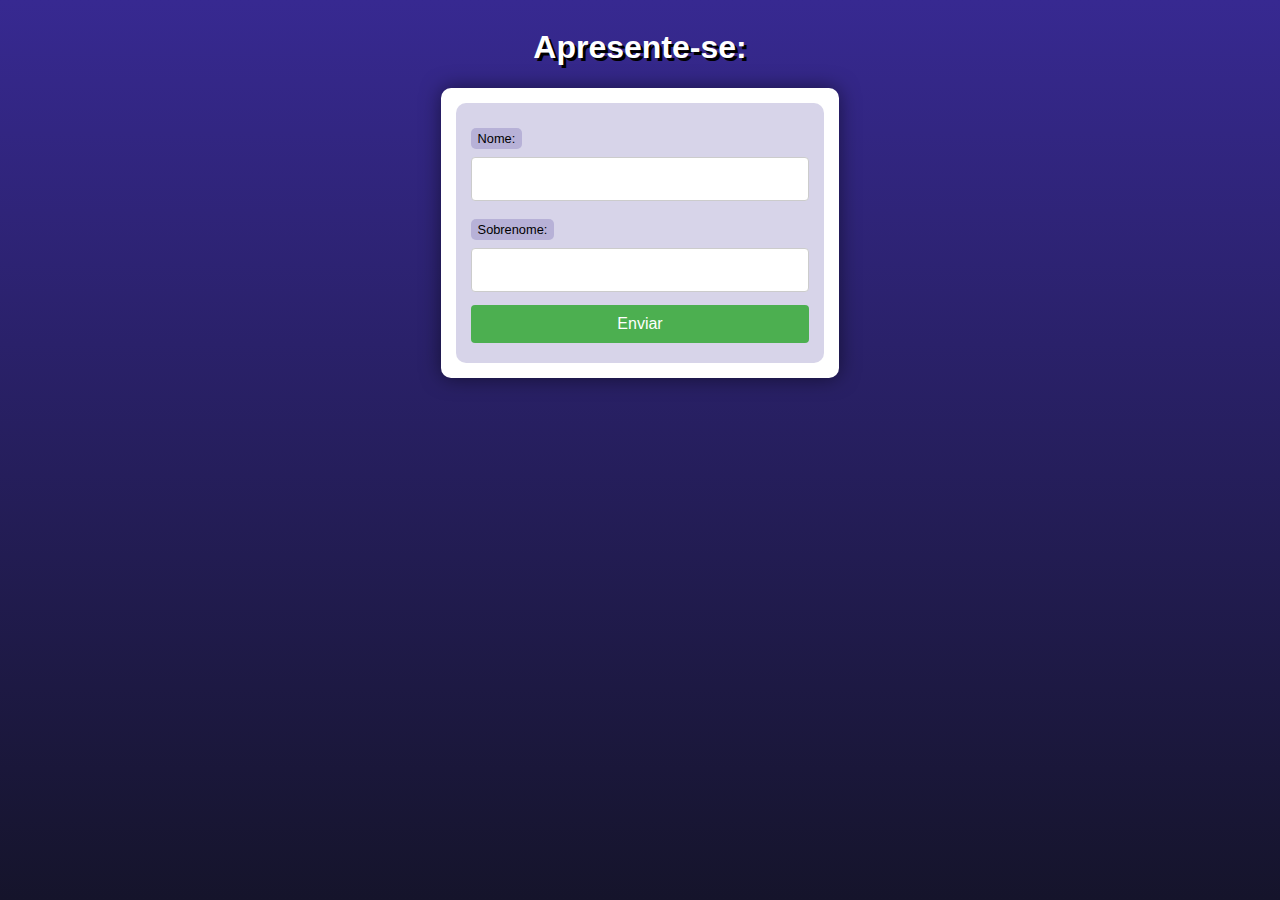
<file: aula006/index.html>
<!DOCTYPE html>
<html lang="pt-br">
<head>
    <meta charset="UTF-8">
    <meta name="viewport" content="width=device-width, initial-scale=1.0">
    <title>Interação com Formulários</title>

    <link rel="stylesheet" href="style.css">
    <link rel="shortcut icon" href="favicon.ico.png" type="image/x-icon">
</head>
<body>
    
    <header>
        <h1>Apresente-se:</h1>
    </header>

    <section>
        <form action="cad.php" method="get">
            <label for="nome">Nome:</label>
            <input type="text" name="nome" id="idnome">
            <label for="sobrenome">Sobrenome:</label>
            <input type="text" name="sobrenome" id="idsobrenome">
            <input type="submit" value="Enviar">
        </form>
    </section>
</body>
</html>
</file>
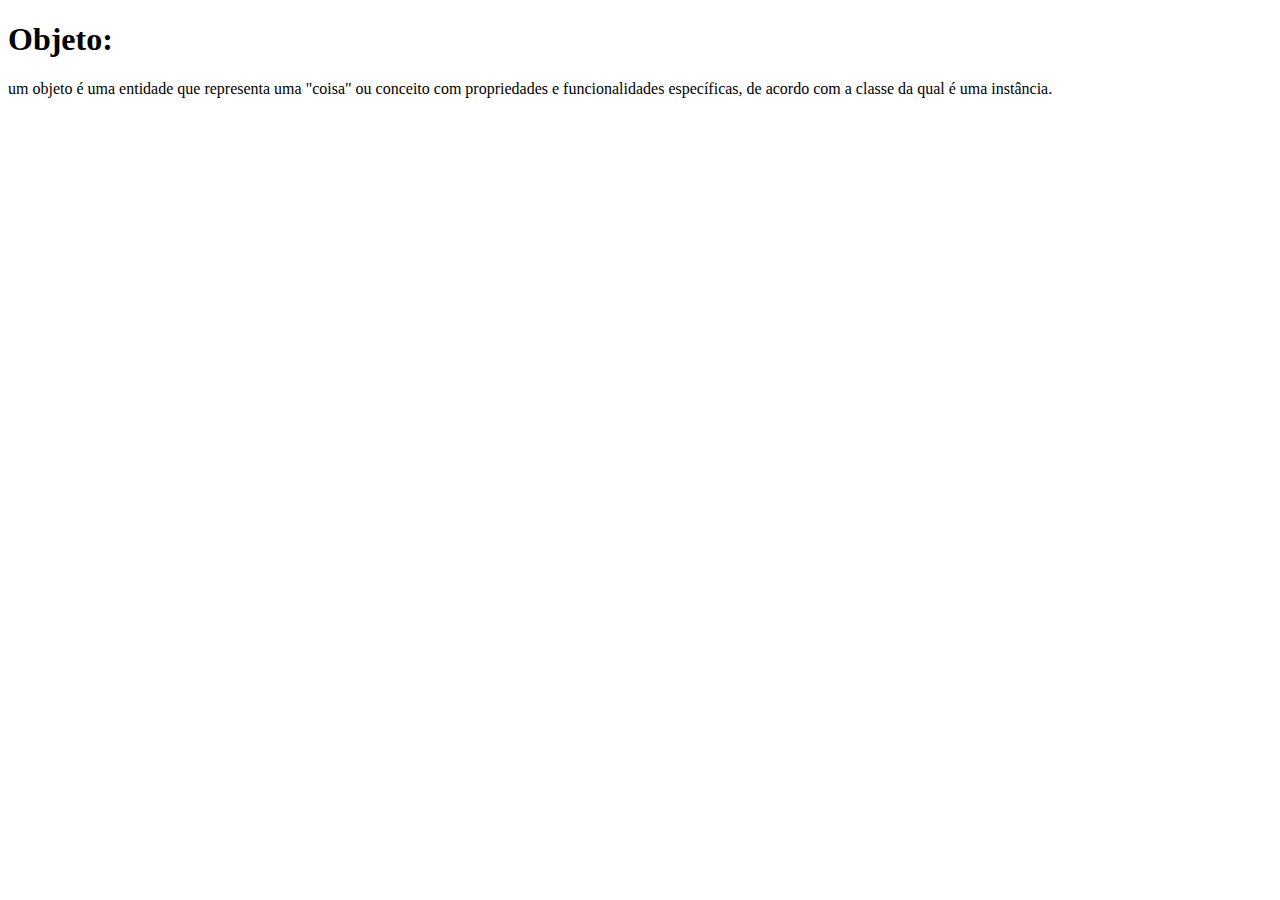
<file: CursoPooPhp/index.html>
<!DOCTYPE html>
<html lang="pt-br">

<head>
    <meta charset="UTF-8">
    <meta name="viewport" content="width=device-width, initial-scale=1.0">
    <title>O que é objeto ?</title>
</head>

<body>

    <h1>Objeto:</h1>
    <P>um objeto é uma entidade que representa uma "coisa" ou conceito com propriedades e 
        funcionalidades específicas, de acordo com a classe da qual é uma instância.</P>
   <!-- Todos os objetos tem:
    Atributos
    Modelo = BIC Cristal
    Cor    = Azul 
    Ponta  = 0.5
    Carga  = 90%
    Tampa  = Destampada

    Métodos ()
    Escrever()
    Rabiscar()
    Pintar()
    Tampas()
    Destampar()


    Estado
    Destampada
    Azul
    90% de carga
    

    Instância quando pega a classe e gera objeto apartir de 
    uma classe.

    Para instânciar objeto apartir da classe, pega os atributos e 
    cria novos objetos:

    c1 = nova Caneta
    c1.cor = "Vermelha";
    c1.ponta = 0.5;
    c1.tampada = Falso;
    c1.rabiscar()

    c2 = nova Caneta
    c2.cor = "Preta";
    c2.ponta = 1.0;
    c2.tampada = Falso;
    c2.tampar()

   Classe: Define os atributos e métodos que serão compartilhados 
   por todos os objetos dessa classe. É como um "molde" que descreve 
   as características e comportamentos que os objetos dessa classe terão.

   Objeto: É uma instância de uma classe. Quando você cria um objeto, 
   está instanciando a classe, o que resulta em um novo objeto com suas 
   próprias cópias dos atributos e métodos definidos pela classe.

    -->
</body>

</html>
</file>
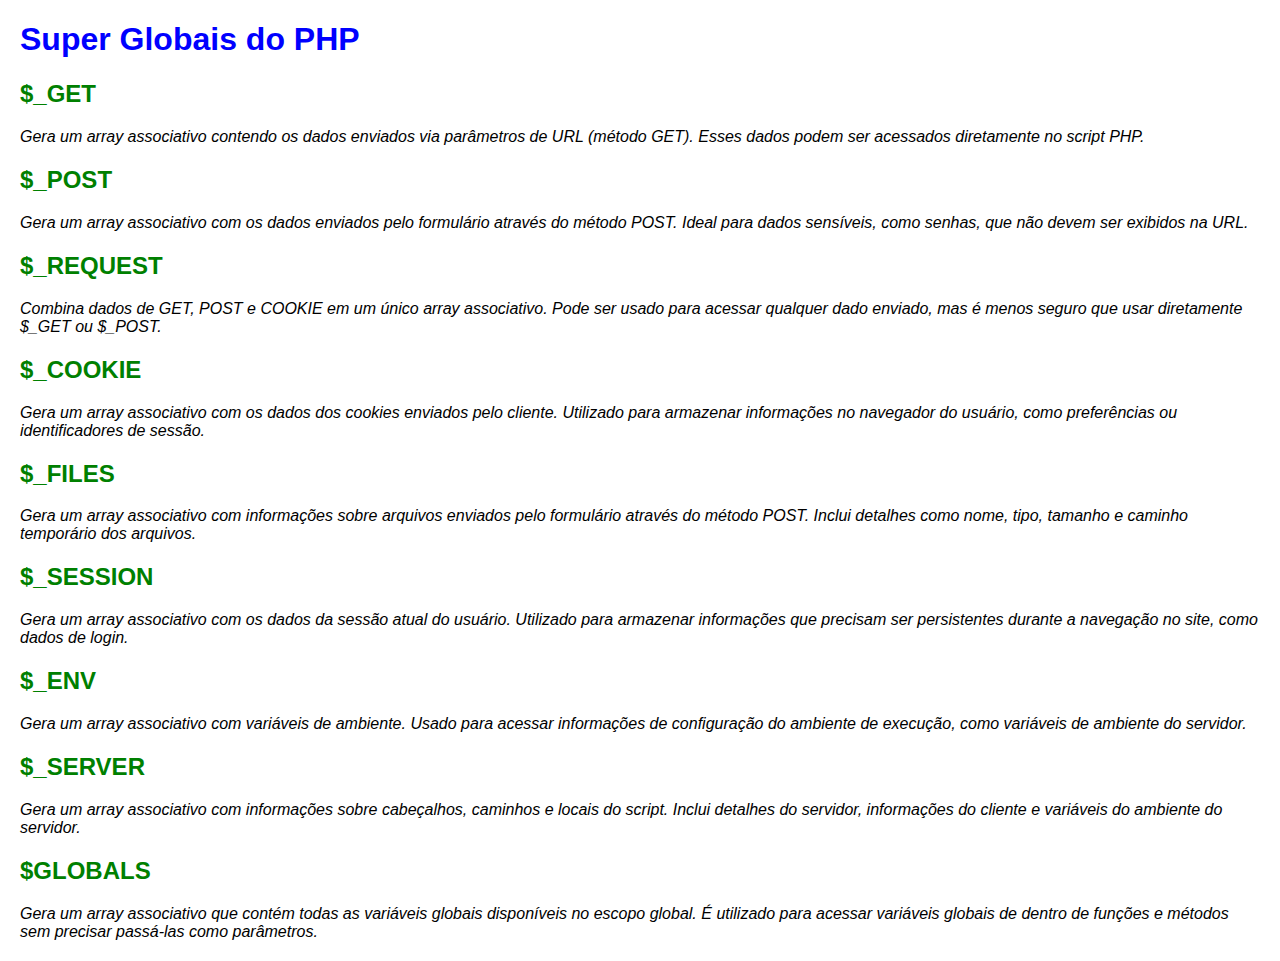
<file: CursoPhpModerno/aula011/index.html>
<!DOCTYPE html>
<html lang="pt-br">

<head>
    <meta charset="UTF-8">
    <meta name="viewport" content="width=device-width, initial-scale=1.0">
    <title>Super Globais do PHP</title>
    <style>
        body {
            font-family: Arial, sans-serif;
            margin: 20px;
        }

        h1 {
            color: blue;
        }

        h2 {
            color: green;
        }

        p {
            font-style: italic;
        }

        .section {
            margin-bottom: 20px;
        }
    </style>
</head>

<body>
    <h1>Super Globais do PHP</h1>

    <main>
        <div class="section">
            <h2>$_GET</h2>
            <p>Gera um array associativo contendo os dados enviados via parâmetros de URL (método GET). Esses dados podem ser acessados diretamente no script PHP.</p>
        </div>

        <div class="section">
            <h2>$_POST</h2>
            <p>Gera um array associativo com os dados enviados pelo formulário através do método POST. Ideal para dados sensíveis, como senhas, que não devem ser exibidos na URL.</p>
        </div>

        <div class="section">
            <h2>$_REQUEST</h2>
            <p>Combina dados de GET, POST e COOKIE em um único array associativo. Pode ser usado para acessar qualquer dado enviado, mas é menos seguro que usar diretamente $_GET ou $_POST.</p>
        </div>

        <div class="section">
            <h2>$_COOKIE</h2>
            <p>Gera um array associativo com os dados dos cookies enviados pelo cliente. Utilizado para armazenar informações no navegador do usuário, como preferências ou identificadores de sessão.</p>
        </div>

        <div class="section">
            <h2>$_FILES</h2>
            <p>Gera um array associativo com informações sobre arquivos enviados pelo formulário através do método POST. Inclui detalhes como nome, tipo, tamanho e caminho temporário dos arquivos.</p>
        </div>

        <div class="section">
            <h2>$_SESSION</h2>
            <p>Gera um array associativo com os dados da sessão atual do usuário. Utilizado para armazenar informações que precisam ser persistentes durante a navegação no site, como dados de login.</p>
        </div>

        <div class="section">
            <h2>$_ENV</h2>
            <p>Gera um array associativo com variáveis de ambiente. Usado para acessar informações de configuração do ambiente de execução, como variáveis de ambiente do servidor.</p>
        </div>

        <div class="section">
            <h2>$_SERVER</h2>
            <p>Gera um array associativo com informações sobre cabeçalhos, caminhos e locais do script. Inclui detalhes do servidor, informações do cliente e variáveis do ambiente do servidor.</p>
        </div>

        <div class="section">
            <h2>$GLOBALS</h2>
            <p>Gera um array associativo que contém todas as variáveis globais disponíveis no escopo global. É utilizado para acessar variáveis globais de dentro de funções e métodos sem precisar passá-las como parâmetros.</p>
        </div>
    </main>
</body>

</html>
</file>
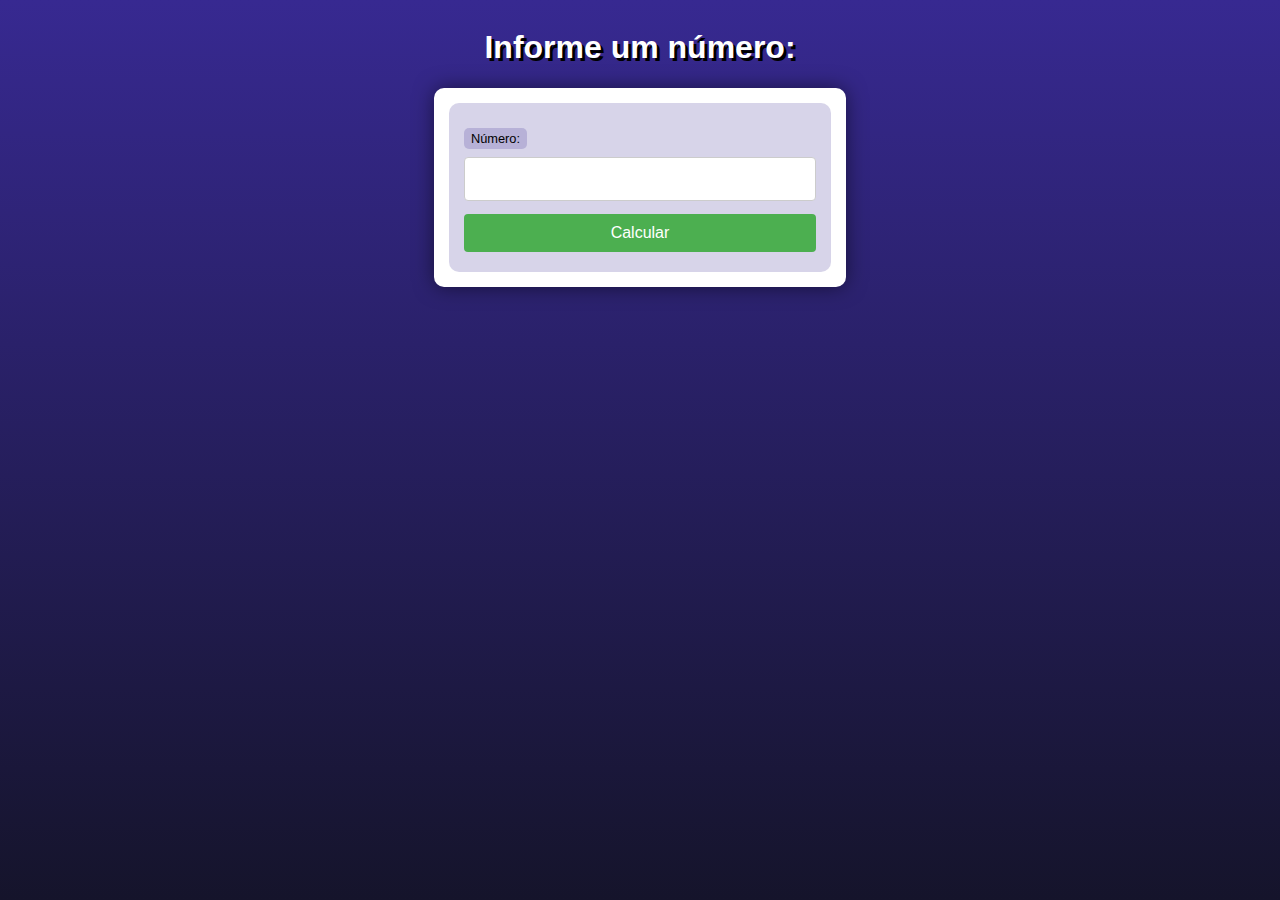
<file: CursoPhpModerno/aula010/Desafio001/index.html>
<!DOCTYPE html>
<html lang="pt-br">
<head>
    <meta charset="UTF-8">
    <meta name="viewport" content="width=device-width, initial-scale=1.0">
    <title>Desafio PHP</title>

    <link rel="stylesheet" href="style.css">
    <link rel="shortcut icon" href="favicon.ico.png" type="image/x-icon">
</head>
<body>
    
    <header>
        <h1>Informe um número:</h1>
    </header>

    <section>
        <form action="ex001.php" method="get">
            <label for="num">Número:</label>
            <input type="number" name="number" id="idNumber" required>
            <input type="submit" value="Calcular">
        </form>
    </section>
</body>
</html>
</file>
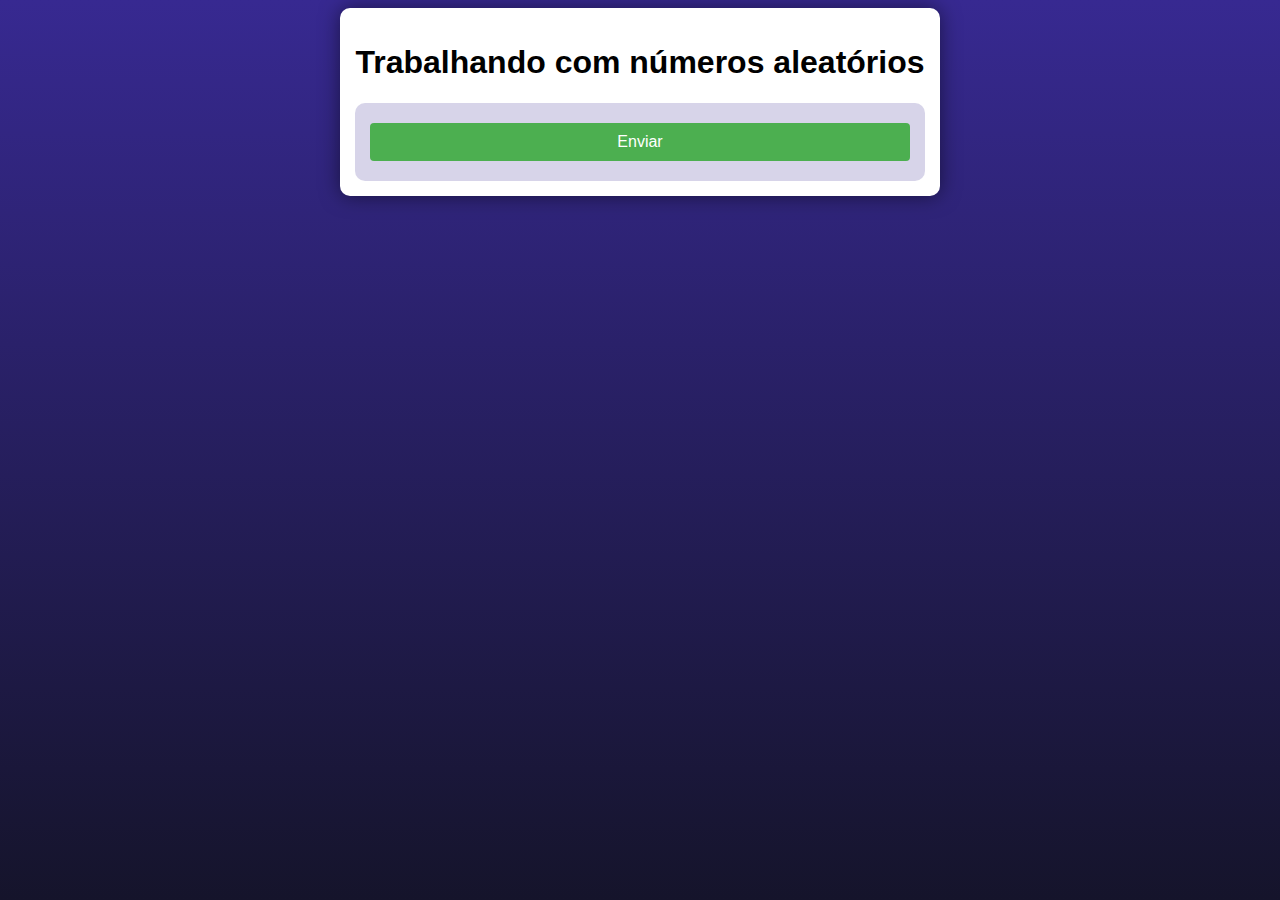
<file: CursoPhpModerno/aula010/Desafio002/index.html>
<!DOCTYPE html>
<html lang="pt-br">
<head>
    <meta charset="UTF-8">
    <meta name="viewport" content="width=device-width, initial-scale=1.0">
    <title>Interação com Formulários</title>

    <link rel="stylesheet" href="style.css">
    <link rel="shortcut icon" href="favicon.ico.png" type="image/x-icon">
</head>
<body>

    <section>
        <h1>Trabalhando com números aleatórios</h1>
        <form action="ex002.php" method="get">
            
            <input type="submit" value="Enviar">
        </form>
    </section>
</body>
</html>
</file>
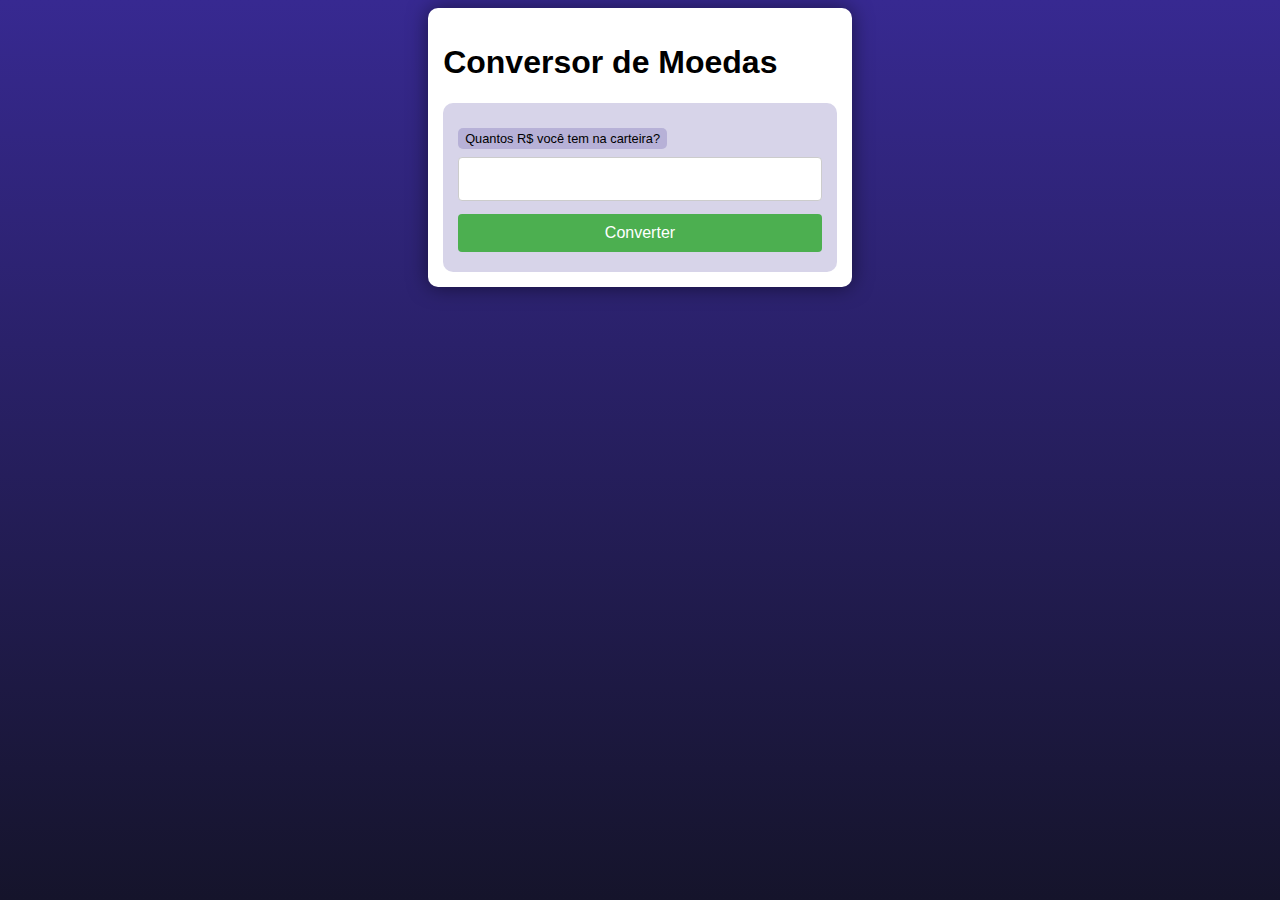
<file: CursoPhpModerno/aula010/Desafio003/index.html>
<!DOCTYPE html>
<html lang="en">
<head>
    <meta charset="UTF-8">
    <meta name="viewport" content="width=device-width, initial-scale=1.0">
    <title>Conversor de Moedas</title>

    <link rel="stylesheet" href="style.css">
</head>
<body>
    <main>
        <h1>Conversor de Moedas</h1>
        <form action="exe003.php" method="get">
            <label for="din">Quantos R$ você tem na carteira?</label>
            <input type="number" name="din" id="din" step="0.01">
            <input type="submit" value="Converter">
        </form>
    </main>
</body>
</html>
</file>
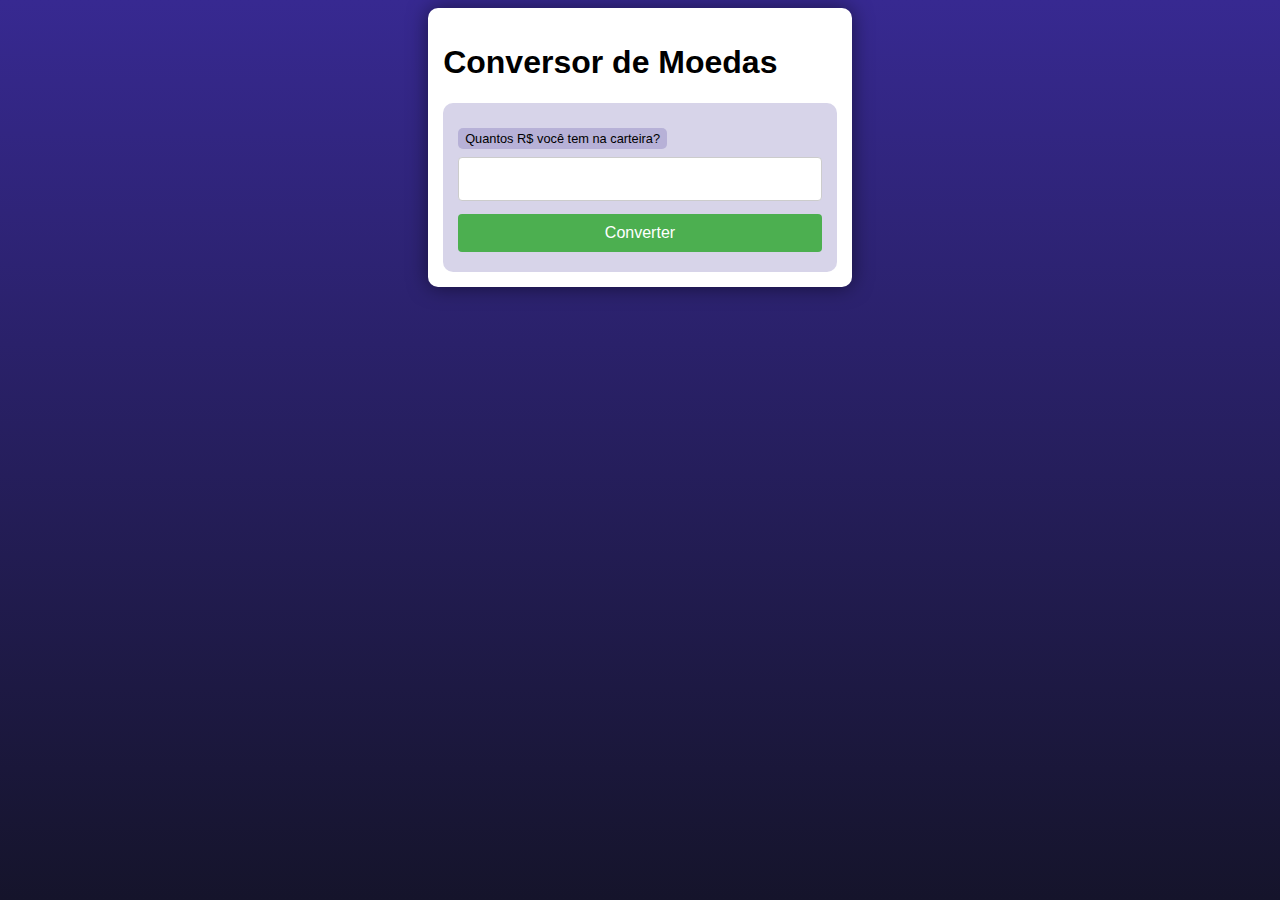
<file: CursoPhpModerno/aula010/Desafio004/index.html>
<!DOCTYPE html>
<html lang="pt-br">
<head>
    <meta charset="UTF-8">
    <meta name="viewport" content="width=device-width, initial-scale=1.0">
    <title>Conversor de Moedas</title>

    <link rel="stylesheet" href="style.css">
</head>
<body>
    <main>
        <h1>Conversor de Moedas</h1>
        <form action="exe004.php" method="get">
            <label for="din">Quantos R$ você tem na carteira?</label>
            <input type="number" name="din" id="din" step="0.01">
            <input type="submit" value="Converter">
        </form>
    </main>
</body>
</html>
</file>
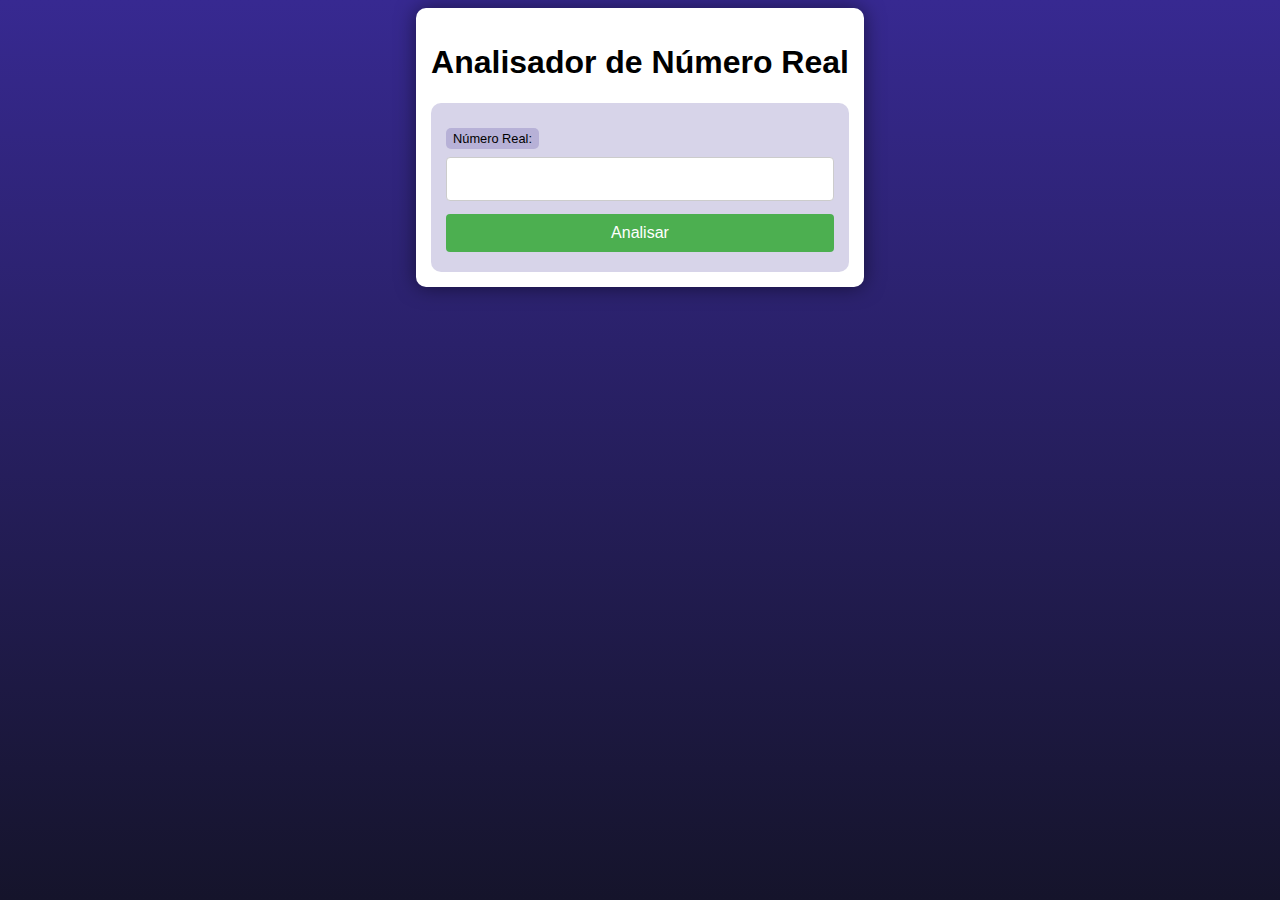
<file: CursoPhpModerno/aula010/Desafio005/index.html>
<!DOCTYPE html>
<html lang="pt-br">
<head>
    <meta charset="UTF-8">
    <meta name="viewport" content="width=device-width, initial-scale=1.0">
    <title>Analisador de Número Real</title>

    <link rel="stylesheet" href="style.css">
</head>
<body>
    <main>
        <h1>Analisador de Número Real</h1>
        <form action="numero.php" method="post">
            <label for="n">Número Real: </label>
            <input type="number" name="n" id="n" step="0.001">
            <input type="submit" value="Analisar">
        </form>
    </main>
</body>
</html>
</file>
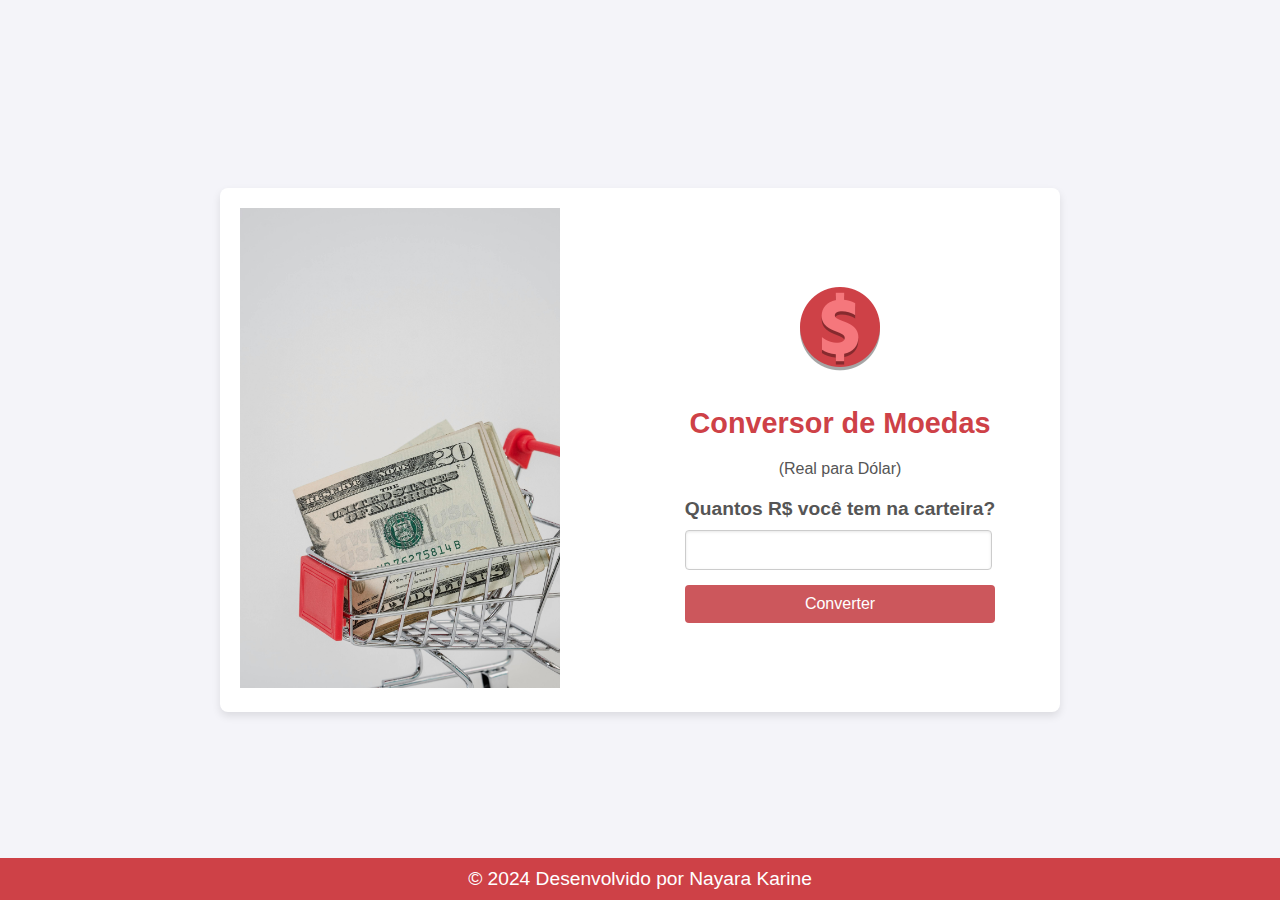
<file: CursoPhpModerno/aula010/DesafioAutoral004/index.html>
<!DOCTYPE html>
<html lang="pt-br">

<head>
    <meta charset="UTF-8">
    <meta name="viewport" content="width=device-width, initial-scale=1.0">
    <title>Conversor de Moedas</title>

    <link rel="stylesheet" href="style.css">
    <link rel="shortcut icon" href="favicon.ico" type="image/x-icon">
</head>

<body>
    <main>
        <div class="image-container">
            <img src="imgDolar.jpg" alt="" srcset="">
        </div>
        <div class="container">
            <img src="cifrao.png" alt="">

            <h1>Conversor de Moedas</h1>
            <span class="subtitle">(Real para Dólar)</span>
            
            <form action="exe004.php" method="get">
                <label for="din">Quantos R$ você tem na carteira?</label>
                <input type="number" name="din" id="din" step="0.01">
                <input type="submit" value="Converter">
            </form>
        </div>
    </main>
    <footer>
        <p>
            &copy; 2024 Desenvolvido por <a href="https://nayarakarine.com/" target="_blank">Nayara Karine</a>
        </p>
    </footer>
</body>

</html>
</file>
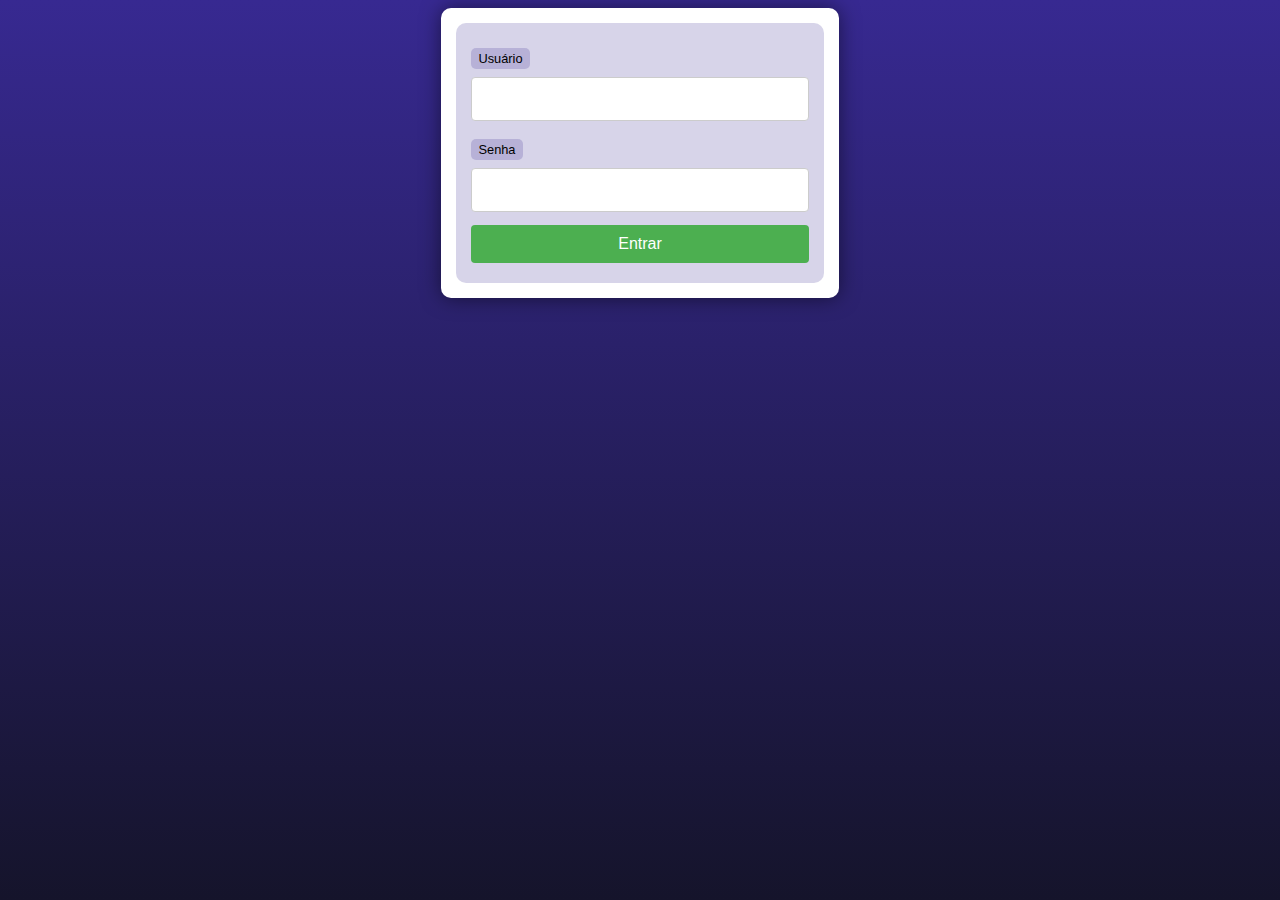
<file: CursoPhpModerno/aula011/form.html>
<!DOCTYPE html>
<html lang="pt-br">
<head>
    <meta charset="UTF-8">
    <meta name="viewport" content="width=device-width, initial-scale=1.0">
    <title>Document</title>
    <link rel="stylesheet" href="style.css">
</head>
<body>
    <main>
        <form action="superglobais.php" method="post">
            <label for="usu">Usuário</label>
            <input type="text" name="usu" id="usu">
            <label for="sen">Senha</label>
            <input type="password" name="sen" id="sen">
            <input type="submit" value="Entrar">
        </form>
    </main>
</body>
</html>
</file>
<file: aula006/style.css>
@charset "UTF-8";

* {
    font-family: Verdana, Geneva, Tahoma, sans-serif;
    box-sizing: border-box;
}

/* ELEMENTOS DA INTERFACE */

body {
    background-color: #15142b;
    background-image: linear-gradient(180deg, #372991, #15142b);
    background-repeat: no-repeat;
    background-position: center center;
    background-size: cover;
    background-attachment: fixed;

    display: flex;
    flex-direction: column;
    flex-wrap: nowrap;
    justify-content: center;
    align-items: center;
}

header, main, section, article {
    max-width: 700px;
}

header > h1 {
    color: white;
    text-shadow: 3px 3px 0px black;
}

main, section, article {
    background-color: white;
    padding: 15px;
    margin-bottom: 20px;
    border-radius: 10px;
    box-shadow: 0px 0px 20px rgba(0, 0, 0, 0.502);
}

footer {
    display: block;
    width: 100vw;
    background-color: #291f6c;
    color: white;
    text-align: center;
    margin-top: auto;
    padding: 5px;
}

p {
    text-align: justify;
    line-height: 1.5em;
}

h2, h3, h4 {
    color: #372991;
    margin: 0 0 10px 0;
}

a {
    color: #15142b;
    background-color: rgba(55, 41, 145, 0.1);
    padding: 0 3px;
    font-weight: 600;
    text-decoration: none;
    border-bottom: .5px dotted #372991;
}

a:hover {
    color: #372991;
    border-bottom: 1px solid #372991;
}

/* TABELAS E LISTAS */

table {
    min-width: 400px;
    border-spacing: 0px;
    border: 0.5px solid #372991;
    margin: 10px auto;
}

table th {
    background-color: #372991;
    color: white;
    padding: 5px;
    text-align: left;
}

table td {
    padding: 5px;
}

table tr {
    background-color: rgba(55, 41, 145, 0.05);
}

table tr:nth-child(odd) {
    background-color: rgba(55, 41, 145, 0.3);
}

table.divisao {
    border: 1px solid white;
}

table.divisao td {
    background-color: white;
    padding: 20px;
    text-align: center;
    font-size: 2.5em;
}

table.divisao  tr:nth-child(1) td:nth-child(2) {
    border-bottom: 3px solid black;
    border-left: 3px solid black;
}

table.divisao tr:nth-child(2) td:nth-child(2) {
    border-left: 3px solid black;
}

table.divisao tr:nth-child(2) td:nth-child(1) {
    text-decoration: underline;
}

ul > li::marker {
    color: #372991;
}

/* ELEMENTOS DE FORMULÁRIO */

form {
    background-color: rgba(55, 41, 145, 0.2);
    padding: 15px;
    border-radius: 10px;
}

form label {
    display: block;
    width: fit-content;
    font-size: 0.8em;
    font-weight: 100;
    background-color: rgba(55, 41, 145, 0.2);
    padding: 3px 7px;
    margin-top: 10px;
    margin-bottom: 0px;
    border-radius: 5px;
}

input[type=text], [type=number], select, input[type=date], input[type=date], input[type=datetime], input[type=email], input[type=month], input[type=password], input[type=range], input[type=tel], input[type=time], input[type=week] {
    width: 100%;
    padding: 12px 20px;
    font-size: 1em;
    margin: 8px 0;
    display: inline-block;
    border: 1px solid #ccc;
    border-radius: 4px;
    box-sizing: border-box;
}
  
input[type=submit] {
    width: 100%;
    background-color: #4CAF50;
    font-size: 1em;
    color: white;
    padding: 10px 20px;
    margin: 5px 0;
    border: none;
    border-radius: 4px;
    cursor: pointer;
}
  
input[type=submit]:hover {
    background-color: #45a049;
}

input[type=reset] {
    width: 100%;
    background-color: #eb9903;
    font-size: 1em;
    color: white;
    padding: 10px 20px;
    margin: 5px 0;
    border: none;
    border-radius: 4px;
    cursor: pointer;
}

input[type=reset]:hover {
    background-color: #c27013;
}

input[type=button], button {
    width: 100%;
    background-color: #372991;
    font-size: 1em;
    color: white;
    padding: 10px 20px;
    margin: 5px 0;
    border: none;
    border-radius: 4px;
    cursor: pointer;
}

input[type=button]:hover, button:hover {
    background-color: #291f6c;
}

fieldset {
    border: 0.5px dotted #372991;
}

fieldset > legend {
    font-size: 0.8em;
    font-weight: 100;
    background-color: rgba(55, 41, 145, 0.2);
    padding: 3px 7px;
    border-radius: 5px;
}

input[type=radio] + label, input[type=checkbox] + label {
    display: inline-block;
    font-size: 1em;
    background-color: rgba(0, 0, 0, 0);
}
</file>
<file: CursoPhpModerno/aula010/Desafio001/style.css>
@charset "UTF-8";

* {
    font-family: Verdana, Geneva, Tahoma, sans-serif;
    box-sizing: border-box;
}

/* ELEMENTOS DA INTERFACE */

body {
    background-color: #15142b;
    background-image: linear-gradient(180deg, #372991, #15142b);
    background-repeat: no-repeat;
    background-position: center center;
    background-size: cover;
    background-attachment: fixed;

    display: flex;
    flex-direction: column;
    flex-wrap: nowrap;
    justify-content: center;
    align-items: center;
}

header, main, section, article {
    max-width: 700px;
}

header > h1 {
    color: white;
    text-shadow: 3px 3px 0px black;
}

main, section, article {
    max-width: 1200px; /* Limita a largura máxima a 1200px */

    background-color: white;
    padding: 15px;
    margin-bottom: 30px;
    border-radius: 10px;
    box-shadow: 0px 0px 20px rgba(0, 0, 0, 0.502);
}

footer {
    display: block;
    width: 100vw;
    background-color: #291f6c;
    color: white;
    text-align: center;
    margin-top: auto;
    padding: 5px;
}

p {
    text-align: justify;
    line-height: 1.5em;
}

h2, h3, h4 {
    color: #372991;
    margin: 0 0 10px 0;
}

a {
    color: #15142b;
    background-color: rgba(55, 41, 145, 0.1);
    padding: 0 3px;
    font-weight: 600;
    text-decoration: none;
    border-bottom: .5px dotted #372991;
}

a:hover {
    color: #372991;
    border-bottom: 1px solid #372991;
}

/* TABELAS E LISTAS */

table {
    min-width: 400px;
    border-spacing: 0px;
    border: 0.5px solid #372991;
    margin: 10px auto;
}

table th {
    background-color: #372991;
    color: white;
    padding: 5px;
    text-align: left;
}

table td {
    padding: 5px;
}

table tr {
    background-color: rgba(55, 41, 145, 0.05);
}

table tr:nth-child(odd) {
    background-color: rgba(55, 41, 145, 0.3);
}

table.divisao {
    border: 1px solid white;
}

table.divisao td {
    background-color: white;
    padding: 20px;
    text-align: center;
    font-size: 2.5em;
}

table.divisao  tr:nth-child(1) td:nth-child(2) {
    border-bottom: 3px solid black;
    border-left: 3px solid black;
}

table.divisao tr:nth-child(2) td:nth-child(2) {
    border-left: 3px solid black;
}

table.divisao tr:nth-child(2) td:nth-child(1) {
    text-decoration: underline;
}

ul > li::marker {
    color: #372991;
}

/* ELEMENTOS DE FORMULÁRIO */

form {
    background-color: rgba(55, 41, 145, 0.2);
    padding: 15px;
    border-radius: 10px;
}

form label {
    display: block;
    width: fit-content;
    font-size: 0.8em;
    font-weight: 100;
    background-color: rgba(55, 41, 145, 0.2);
    padding: 3px 7px;
    margin-top: 10px;
    margin-bottom: 0px;
    border-radius: 5px;
}

input[type=text], [type=number], select, input[type=date], input[type=date], input[type=datetime], input[type=email], input[type=month], input[type=password], input[type=range], input[type=tel], input[type=time], input[type=week] {
    width: 100%;
    padding: 12px 20px;
    font-size: 1em;
    margin: 8px 0;
    display: inline-block;
    border: 1px solid #ccc;
    border-radius: 4px;
    box-sizing: border-box;
}
  
input[type=submit] {
    width: 100%;
    background-color: #4CAF50;
    font-size: 1em;
    color: white;
    padding: 10px 20px;
    margin: 5px 0;
    border: none;
    border-radius: 4px;
    cursor: pointer;
}
  
input[type=submit]:hover {
    background-color: #45a049;
}

input[type=reset] {
    width: 100%;
    background-color: #eb9903;
    font-size: 1em;
    color: white;
    padding: 10px 20px;
    margin: 5px 0;
    border: none;
    border-radius: 4px;
    cursor: pointer;
}

input[type=reset]:hover {
    background-color: #c27013;
}

input[type=button], button {
    width: 100%;
    background-color: #372991;
    font-size: 1em;
    color: white;
    padding: 10px 20px;
    margin: 5px 0;
    border: none;
    border-radius: 4px;
    cursor: pointer;
}

input[type=button]:hover, button:hover {
    background-color: #291f6c;
}

fieldset {
    border: 0.5px dotted #372991;
}

fieldset > legend {
    font-size: 0.8em;
    font-weight: 100;
    background-color: rgba(55, 41, 145, 0.2);
    padding: 3px 7px;
    border-radius: 5px;
}

input[type=radio] + label, input[type=checkbox] + label {
    display: inline-block;
    font-size: 1em;
    background-color: rgba(0, 0, 0, 0);
}
</file>
<file: CursoPhpModerno/aula010/Desafio002/style.css>
@charset "UTF-8";

* {
    font-family: Verdana, Geneva, Tahoma, sans-serif;
    box-sizing: border-box;
}

/* ELEMENTOS DA INTERFACE */

body {
    background-color: #15142b;
    background-image: linear-gradient(180deg, #372991, #15142b);
    background-repeat: no-repeat;
    background-position: center center;
    background-size: cover;
    background-attachment: fixed;

    display: flex;
    flex-direction: column;
    flex-wrap: nowrap;
    justify-content: center;
    align-items: center;
}

header, main, section, article {
    max-width: 700px;
}

header > h1 {
    color: white;
    text-shadow: 3px 3px 0px black;
}

main, section, article {
    background-color: white;
    padding: 15px;
    margin-bottom: 20px;
    border-radius: 10px;
    box-shadow: 0px 0px 20px rgba(0, 0, 0, 0.502);
}

footer {
    display: block;
    width: 100vw;
    background-color: #291f6c;
    color: white;
    text-align: center;
    margin-top: auto;
    padding: 5px;
}

p {
    text-align: justify;
    line-height: 1.5em;
}

h2, h3, h4 {
    color: #372991;
    margin: 0 0 10px 0;
}

a {
    color: #15142b;
    background-color: rgba(55, 41, 145, 0.1);
    padding: 0 3px;
    font-weight: 600;
    text-decoration: none;
    border-bottom: .5px dotted #372991;
}

a:hover {
    color: #372991;
    border-bottom: 1px solid #372991;
}

/* TABELAS E LISTAS */

table {
    min-width: 400px;
    border-spacing: 0px;
    border: 0.5px solid #372991;
    margin: 10px auto;
}

table th {
    background-color: #372991;
    color: white;
    padding: 5px;
    text-align: left;
}

table td {
    padding: 5px;
}

table tr {
    background-color: rgba(55, 41, 145, 0.05);
}

table tr:nth-child(odd) {
    background-color: rgba(55, 41, 145, 0.3);
}

table.divisao {
    border: 1px solid white;
}

table.divisao td {
    background-color: white;
    padding: 20px;
    text-align: center;
    font-size: 2.5em;
}

table.divisao  tr:nth-child(1) td:nth-child(2) {
    border-bottom: 3px solid black;
    border-left: 3px solid black;
}

table.divisao tr:nth-child(2) td:nth-child(2) {
    border-left: 3px solid black;
}

table.divisao tr:nth-child(2) td:nth-child(1) {
    text-decoration: underline;
}

ul > li::marker {
    color: #372991;
}

/* ELEMENTOS DE FORMULÁRIO */

form {
    background-color: rgba(55, 41, 145, 0.2);
    padding: 15px;
    border-radius: 10px;
}

form label {
    display: block;
    width: fit-content;
    font-size: 0.8em;
    font-weight: 100;
    background-color: rgba(55, 41, 145, 0.2);
    padding: 3px 7px;
    margin-top: 10px;
    margin-bottom: 0px;
    border-radius: 5px;
}

input[type=text], [type=number], select, input[type=date], input[type=date], input[type=datetime], input[type=email], input[type=month], input[type=password], input[type=range], input[type=tel], input[type=time], input[type=week] {
    width: 100%;
    padding: 12px 20px;
    font-size: 1em;
    margin: 8px 0;
    display: inline-block;
    border: 1px solid #ccc;
    border-radius: 4px;
    box-sizing: border-box;
}
  
input[type=submit] {
    width: 100%;
    background-color: #4CAF50;
    font-size: 1em;
    color: white;
    padding: 10px 20px;
    margin: 5px 0;
    border: none;
    border-radius: 4px;
    cursor: pointer;
}
  
input[type=submit]:hover {
    background-color: #45a049;
}

input[type=reset] {
    width: 100%;
    background-color: #eb9903;
    font-size: 1em;
    color: white;
    padding: 10px 20px;
    margin: 5px 0;
    border: none;
    border-radius: 4px;
    cursor: pointer;
}

input[type=reset]:hover {
    background-color: #c27013;
}

input[type=button], button {
    width: 100%;
    background-color: #372991;
    font-size: 1em;
    color: white;
    padding: 10px 20px;
    margin: 5px 0;
    border: none;
    border-radius: 4px;
    cursor: pointer;
}

input[type=button]:hover, button:hover {
    background-color: #291f6c;
}

fieldset {
    border: 0.5px dotted #372991;
}

fieldset > legend {
    font-size: 0.8em;
    font-weight: 100;
    background-color: rgba(55, 41, 145, 0.2);
    padding: 3px 7px;
    border-radius: 5px;
}

input[type=radio] + label, input[type=checkbox] + label {
    display: inline-block;
    font-size: 1em;
    background-color: rgba(0, 0, 0, 0);
}
</file>
<file: CursoPhpModerno/aula010/Desafio003/style.css>
@charset "UTF-8";

* {
    font-family: Verdana, Geneva, Tahoma, sans-serif;
    box-sizing: border-box;
}

/* ELEMENTOS DA INTERFACE */

body {
    background-color: #15142b;
    background-image: linear-gradient(180deg, #372991, #15142b);
    background-repeat: no-repeat;
    background-position: center center;
    background-size: cover;
    background-attachment: fixed;

    display: flex;
    flex-direction: column;
    flex-wrap: nowrap;
    justify-content: center;
    align-items: center;
}

header, main, section, article {
    max-width: 700px;
}

header > h1 {
    color: white;
    text-shadow: 3px 3px 0px black;
}

main, section, article {
    background-color: white;
    padding: 15px;
    margin-bottom: 20px;
    border-radius: 10px;
    box-shadow: 0px 0px 20px rgba(0, 0, 0, 0.502);
}

footer {
    display: block;
    width: 100vw;
    background-color: #291f6c;
    color: white;
    text-align: center;
    margin-top: auto;
    padding: 5px;
}

p {
    text-align: justify;
    line-height: 1.5em;
}

h2, h3, h4 {
    color: #372991;
    margin: 0 0 10px 0;
}

a {
    color: #15142b;
    background-color: rgba(55, 41, 145, 0.1);
    padding: 0 3px;
    font-weight: 600;
    text-decoration: none;
    border-bottom: .5px dotted #372991;
}

a:hover {
    color: #372991;
    border-bottom: 1px solid #372991;
}

/* TABELAS E LISTAS */

table {
    min-width: 400px;
    border-spacing: 0px;
    border: 0.5px solid #372991;
    margin: 10px auto;
}

table th {
    background-color: #372991;
    color: white;
    padding: 5px;
    text-align: left;
}

table td {
    padding: 5px;
}

table tr {
    background-color: rgba(55, 41, 145, 0.05);
}

table tr:nth-child(odd) {
    background-color: rgba(55, 41, 145, 0.3);
}

table.divisao {
    border: 1px solid white;
}

table.divisao td {
    background-color: white;
    padding: 20px;
    text-align: center;
    font-size: 2.5em;
}

table.divisao  tr:nth-child(1) td:nth-child(2) {
    border-bottom: 3px solid black;
    border-left: 3px solid black;
}

table.divisao tr:nth-child(2) td:nth-child(2) {
    border-left: 3px solid black;
}

table.divisao tr:nth-child(2) td:nth-child(1) {
    text-decoration: underline;
}

ul > li::marker {
    color: #372991;
}

/* ELEMENTOS DE FORMULÁRIO */

form {
    background-color: rgba(55, 41, 145, 0.2);
    padding: 15px;
    border-radius: 10px;
}

form label {
    display: block;
    width: fit-content;
    font-size: 0.8em;
    font-weight: 100;
    background-color: rgba(55, 41, 145, 0.2);
    padding: 3px 7px;
    margin-top: 10px;
    margin-bottom: 0px;
    border-radius: 5px;
}

input[type=text], [type=number], select, input[type=date], input[type=date], input[type=datetime], input[type=email], input[type=month], input[type=password], input[type=range], input[type=tel], input[type=time], input[type=week] {
    width: 100%;
    padding: 12px 20px;
    font-size: 1em;
    margin: 8px 0;
    display: inline-block;
    border: 1px solid #ccc;
    border-radius: 4px;
    box-sizing: border-box;
}
  
input[type=submit] {
    width: 100%;
    background-color: #4CAF50;
    font-size: 1em;
    color: white;
    padding: 10px 20px;
    margin: 5px 0;
    border: none;
    border-radius: 4px;
    cursor: pointer;
}
  
input[type=submit]:hover {
    background-color: #45a049;
}

input[type=reset] {
    width: 100%;
    background-color: #eb9903;
    font-size: 1em;
    color: white;
    padding: 10px 20px;
    margin: 5px 0;
    border: none;
    border-radius: 4px;
    cursor: pointer;
}

input[type=reset]:hover {
    background-color: #c27013;
}

input[type=button], button {
    width: 100%;
    background-color: #372991;
    font-size: 1em;
    color: white;
    padding: 10px 20px;
    margin: 5px 0;
    border: none;
    border-radius: 4px;
    cursor: pointer;
}

input[type=button]:hover, button:hover {
    background-color: #291f6c;
}

fieldset {
    border: 0.5px dotted #372991;
}

fieldset > legend {
    font-size: 0.8em;
    font-weight: 100;
    background-color: rgba(55, 41, 145, 0.2);
    padding: 3px 7px;
    border-radius: 5px;
}

input[type=radio] + label, input[type=checkbox] + label {
    display: inline-block;
    font-size: 1em;
    background-color: rgba(0, 0, 0, 0);
}
</file>
<file: CursoPhpModerno/aula010/Desafio004/style.css>
@charset "UTF-8";

* {
    font-family: Verdana, Geneva, Tahoma, sans-serif;
    box-sizing: border-box;
}

/* ELEMENTOS DA INTERFACE */

body {
    background-color: #15142b;
    background-image: linear-gradient(180deg, #372991, #15142b);
    background-repeat: no-repeat;
    background-position: center center;
    background-size: cover;
    background-attachment: fixed;

    display: flex;
    flex-direction: column;
    flex-wrap: nowrap;
    justify-content: center;
    align-items: center;
}

header, main, section, article {
    max-width: 700px;
}

header > h1 {
    color: white;
    text-shadow: 3px 3px 0px black;
}

main, section, article {
    background-color: white;
    padding: 15px;
    margin-bottom: 20px;
    border-radius: 10px;
    box-shadow: 0px 0px 20px rgba(0, 0, 0, 0.502);
}

footer {
    display: block;
    width: 100vw;
    background-color: #291f6c;
    color: white;
    text-align: center;
    margin-top: auto;
    padding: 5px;
}

p {
    text-align: justify;
    line-height: 1.5em;
}

h2, h3, h4 {
    color: #372991;
    margin: 0 0 10px 0;
}

a {
    color: #15142b;
    background-color: rgba(55, 41, 145, 0.1);
    padding: 0 3px;
    font-weight: 600;
    text-decoration: none;
    border-bottom: .5px dotted #372991;
}

a:hover {
    color: #372991;
    border-bottom: 1px solid #372991;
}

/* TABELAS E LISTAS */

table {
    min-width: 400px;
    border-spacing: 0px;
    border: 0.5px solid #372991;
    margin: 10px auto;
}

table th {
    background-color: #372991;
    color: white;
    padding: 5px;
    text-align: left;
}

table td {
    padding: 5px;
}

table tr {
    background-color: rgba(55, 41, 145, 0.05);
}

table tr:nth-child(odd) {
    background-color: rgba(55, 41, 145, 0.3);
}

table.divisao {
    border: 1px solid white;
}

table.divisao td {
    background-color: white;
    padding: 20px;
    text-align: center;
    font-size: 2.5em;
}

table.divisao  tr:nth-child(1) td:nth-child(2) {
    border-bottom: 3px solid black;
    border-left: 3px solid black;
}

table.divisao tr:nth-child(2) td:nth-child(2) {
    border-left: 3px solid black;
}

table.divisao tr:nth-child(2) td:nth-child(1) {
    text-decoration: underline;
}

ul > li::marker {
    color: #372991;
}

/* ELEMENTOS DE FORMULÁRIO */

form {
    background-color: rgba(55, 41, 145, 0.2);
    padding: 15px;
    border-radius: 10px;
}

form label {
    display: block;
    width: fit-content;
    font-size: 0.8em;
    font-weight: 100;
    background-color: rgba(55, 41, 145, 0.2);
    padding: 3px 7px;
    margin-top: 10px;
    margin-bottom: 0px;
    border-radius: 5px;
}

input[type=text], [type=number], select, input[type=date], input[type=date], input[type=datetime], input[type=email], input[type=month], input[type=password], input[type=range], input[type=tel], input[type=time], input[type=week] {
    width: 100%;
    padding: 12px 20px;
    font-size: 1em;
    margin: 8px 0;
    display: inline-block;
    border: 1px solid #ccc;
    border-radius: 4px;
    box-sizing: border-box;
}
  
input[type=submit] {
    width: 100%;
    background-color: #4CAF50;
    font-size: 1em;
    color: white;
    padding: 10px 20px;
    margin: 5px 0;
    border: none;
    border-radius: 4px;
    cursor: pointer;
}
  
input[type=submit]:hover {
    background-color: #45a049;
}

input[type=reset] {
    width: 100%;
    background-color: #eb9903;
    font-size: 1em;
    color: white;
    padding: 10px 20px;
    margin: 5px 0;
    border: none;
    border-radius: 4px;
    cursor: pointer;
}

input[type=reset]:hover {
    background-color: #c27013;
}

input[type=button], button {
    width: 100%;
    background-color: #372991;
    font-size: 1em;
    color: white;
    padding: 10px 20px;
    margin: 5px 0;
    border: none;
    border-radius: 4px;
    cursor: pointer;
}

input[type=button]:hover, button:hover {
    background-color: #291f6c;
}

fieldset {
    border: 0.5px dotted #372991;
}

fieldset > legend {
    font-size: 0.8em;
    font-weight: 100;
    background-color: rgba(55, 41, 145, 0.2);
    padding: 3px 7px;
    border-radius: 5px;
}

input[type=radio] + label, input[type=checkbox] + label {
    display: inline-block;
    font-size: 1em;
    background-color: rgba(0, 0, 0, 0);
}
</file>
<file: CursoPhpModerno/aula010/Desafio005/style.css>
@charset "UTF-8";

* {
    font-family: Verdana, Geneva, Tahoma, sans-serif;
    box-sizing: border-box;
}

/* ELEMENTOS DA INTERFACE */

body {
    background-color: #15142b;
    background-image: linear-gradient(180deg, #372991, #15142b);
    background-repeat: no-repeat;
    background-position: center center;
    background-size: cover;
    background-attachment: fixed;

    display: flex;
    flex-direction: column;
    flex-wrap: nowrap;
    justify-content: center;
    align-items: center;
}

header, main, section, article {
    max-width: 700px;
}

header > h1 {
    color: white;
    text-shadow: 3px 3px 0px black;
}

main, section, article {
    background-color: white;
    padding: 15px;
    margin-bottom: 20px;
    border-radius: 10px;
    box-shadow: 0px 0px 20px rgba(0, 0, 0, 0.502);
}

footer {
    display: block;
    width: 100vw;
    background-color: #291f6c;
    color: white;
    text-align: center;
    margin-top: auto;
    padding: 5px;
}

p {
    text-align: justify;
    line-height: 1.5em;
}

h2, h3, h4 {
    color: #372991;
    margin: 0 0 10px 0;
}

a {
    color: #15142b;
    background-color: rgba(55, 41, 145, 0.1);
    padding: 0 3px;
    font-weight: 600;
    text-decoration: none;
    border-bottom: .5px dotted #372991;
}

a:hover {
    color: #372991;
    border-bottom: 1px solid #372991;
}

/* TABELAS E LISTAS */

table {
    min-width: 400px;
    border-spacing: 0px;
    border: 0.5px solid #372991;
    margin: 10px auto;
}

table th {
    background-color: #372991;
    color: white;
    padding: 5px;
    text-align: left;
}

table td {
    padding: 5px;
}

table tr {
    background-color: rgba(55, 41, 145, 0.05);
}

table tr:nth-child(odd) {
    background-color: rgba(55, 41, 145, 0.3);
}

table.divisao {
    border: 1px solid white;
}

table.divisao td {
    background-color: white;
    padding: 20px;
    text-align: center;
    font-size: 2.5em;
}

table.divisao  tr:nth-child(1) td:nth-child(2) {
    border-bottom: 3px solid black;
    border-left: 3px solid black;
}

table.divisao tr:nth-child(2) td:nth-child(2) {
    border-left: 3px solid black;
}

table.divisao tr:nth-child(2) td:nth-child(1) {
    text-decoration: underline;
}

ul > li::marker {
    color: #372991;
}

/* ELEMENTOS DE FORMULÁRIO */

form {
    background-color: rgba(55, 41, 145, 0.2);
    padding: 15px;
    border-radius: 10px;
}

form label {
    display: block;
    width: fit-content;
    font-size: 0.8em;
    font-weight: 100;
    background-color: rgba(55, 41, 145, 0.2);
    padding: 3px 7px;
    margin-top: 10px;
    margin-bottom: 0px;
    border-radius: 5px;
}

input[type=text], [type=number], select, input[type=date], input[type=date], input[type=datetime], input[type=email], input[type=month], input[type=password], input[type=range], input[type=tel], input[type=time], input[type=week] {
    width: 100%;
    padding: 12px 20px;
    font-size: 1em;
    margin: 8px 0;
    display: inline-block;
    border: 1px solid #ccc;
    border-radius: 4px;
    box-sizing: border-box;
}
  
input[type=submit] {
    width: 100%;
    background-color: #4CAF50;
    font-size: 1em;
    color: white;
    padding: 10px 20px;
    margin: 5px 0;
    border: none;
    border-radius: 4px;
    cursor: pointer;
}
  
input[type=submit]:hover {
    background-color: #45a049;
}

input[type=reset] {
    width: 100%;
    background-color: #eb9903;
    font-size: 1em;
    color: white;
    padding: 10px 20px;
    margin: 5px 0;
    border: none;
    border-radius: 4px;
    cursor: pointer;
}

input[type=reset]:hover {
    background-color: #c27013;
}

input[type=button], button {
    width: 100%;
    background-color: #372991;
    font-size: 1em;
    color: white;
    padding: 10px 20px;
    margin: 5px 0;
    border: none;
    border-radius: 4px;
    cursor: pointer;
}

input[type=button]:hover, button:hover {
    background-color: #291f6c;
}

fieldset {
    border: 0.5px dotted #372991;
}

fieldset > legend {
    font-size: 0.8em;
    font-weight: 100;
    background-color: rgba(55, 41, 145, 0.2);
    padding: 3px 7px;
    border-radius: 5px;
}

input[type=radio] + label, input[type=checkbox] + label {
    display: inline-block;
    font-size: 1em;
    background-color: rgba(0, 0, 0, 0);
}
</file>
<file: CursoPhpModerno/aula010/DesafioAutoral004/style.css>
@charset "UTF-8";

/* Estilos Globais */
body {
    font-family: Arial, sans-serif;
    background-color: #f4f4f9;
    margin: 0;
    padding: 0;
    display: flex;
    justify-content: center;
    align-items: center;
    height: 100vh;
}

/* Estilos do Main */
main {
    display: grid;
    grid-template-columns: 1fr 1fr;
    align-items: center;
    background-color: #ffffff;
    border-radius: 8px;
    box-shadow: 0 4px 8px rgba(0, 0, 0, 0.1);
    padding: 20px;
    max-width: 800px;
    width: 100%;
}

.image-container img {
    width: 80%;
}

.container {
    display: flex;
    flex-direction: column;
    align-items: center; 
    text-align: center; 
}

.container > img {
    width: 100px; 
    height: auto;
    margin-bottom: 10px; 
}

/* Estilos do Título */
h1 {
    font-size: 1.8em;
    color: #CE4147;
    margin-bottom: 20px;
    text-align: center;
}

.subtitle {
    display: block;
    margin-bottom: 20px;
    font-size: 1em;
    color: #555; /* Cor do texto do subtítulo */
}

/* Estilos do Parágrafo */
p {
    font-size: 1.2em;
    color: #333;
    text-align: center;
    margin-bottom: 20px;
}

/* Estilos do Formulário */
form {
    display: flex;
    flex-direction: column;
}

/* Estilos dos Rótulos */
form label {
    font-size: 1.2em;
    font-weight: 600;
    margin-bottom: 10px;
    color: #555;
}

/* Estilos dos Inputs */
input[type=number] {
    width: 92%;
    padding: 10px;
    font-size: 1em;
    border: 1px solid #ccc;
    border-radius: 4px;
    box-shadow: inset 0 1px 3px rgba(0, 0, 0, 0.1);
    margin-bottom: 15px;
}

input[type=number]:focus {
    border-color: #CC575C;
    outline: none;
    box-shadow: 0 0 5px rgba(55, 41, 145, 0.3);
}

/* Estilos do Botão de Envio */
input[type=submit], 
button {
    background-color: #CC575C;
    color: white;
    padding: 10px;
    border: none;
    border-radius: 4px;
    cursor: pointer;
    font-size: 1em;
    transition: background-color 0.3s;
    width: 100%;
    text-align: center;
}

input[type=submit]:hover,
button:hover {
    background-color: #cc575dad; 
}

/* Estilos para Mensagens de Erro ou Sucesso (Opcional) */
.alert {
    padding: 10px;
    border-radius: 4px;
    color: white;
    margin-top: 20px;
    text-align: center; 
}

.alert-success {
    background-color: #4CAF50;
}

.alert-error {
    background-color: #f44336;
}

/* Estilos do Footer */
footer {
    background-color: #CE4147;
    padding: 10px 0;
    text-align: center;
    position: fixed; /* Fixar o footer no final da página */
    bottom: 0;
    width: 100%;
}

footer p {
    margin: 0;
    color: white;
}

footer a {
    color: white;
    text-decoration: none;
}

footer a:hover {
    text-decoration: underline;
}
</file>
<file: CursoPhpModerno/aula011/style.css>
@charset "UTF-8";

* {
    font-family: Verdana, Geneva, Tahoma, sans-serif;
    box-sizing: border-box;
}

/* ELEMENTOS DA INTERFACE */

body {
    background-color: #15142b;
    background-image: linear-gradient(180deg, #372991, #15142b);
    background-repeat: no-repeat;
    background-position: center center;
    background-size: cover;
    background-attachment: fixed;

    display: flex;
    flex-direction: column;
    flex-wrap: nowrap;
    justify-content: center;
    align-items: center;
}

header, main, section, article {
    max-width: 700px;
}

header > h1 {
    color: white;
    text-shadow: 3px 3px 0px black;
}

main, section, article {
    background-color: white;
    padding: 15px;
    margin-bottom: 20px;
    border-radius: 10px;
    box-shadow: 0px 0px 20px rgba(0, 0, 0, 0.502);
}

footer {
    display: block;
    width: 100vw;
    background-color: #291f6c;
    color: white;
    text-align: center;
    margin-top: auto;
    padding: 5px;
}

p {
    text-align: justify;
    line-height: 1.5em;
}

h2, h3, h4 {
    color: #372991;
    margin: 0 0 10px 0;
}

a {
    color: #15142b;
    background-color: rgba(55, 41, 145, 0.1);
    padding: 0 3px;
    font-weight: 600;
    text-decoration: none;
    border-bottom: .5px dotted #372991;
}

a:hover {
    color: #372991;
    border-bottom: 1px solid #372991;
}

/* TABELAS E LISTAS */

table {
    min-width: 400px;
    border-spacing: 0px;
    border: 0.5px solid #372991;
    margin: 10px auto;
}

table th {
    background-color: #372991;
    color: white;
    padding: 5px;
    text-align: left;
}

table td {
    padding: 5px;
}

table tr {
    background-color: rgba(55, 41, 145, 0.05);
}

table tr:nth-child(odd) {
    background-color: rgba(55, 41, 145, 0.3);
}

table.divisao {
    border: 1px solid white;
}

table.divisao td {
    background-color: white;
    padding: 20px;
    text-align: center;
    font-size: 2.5em;
}

table.divisao  tr:nth-child(1) td:nth-child(2) {
    border-bottom: 3px solid black;
    border-left: 3px solid black;
}

table.divisao tr:nth-child(2) td:nth-child(2) {
    border-left: 3px solid black;
}

table.divisao tr:nth-child(2) td:nth-child(1) {
    text-decoration: underline;
}

ul > li::marker {
    color: #372991;
}

/* ELEMENTOS DE FORMULÁRIO */

form {
    background-color: rgba(55, 41, 145, 0.2);
    padding: 15px;
    border-radius: 10px;
}

form label {
    display: block;
    width: fit-content;
    font-size: 0.8em;
    font-weight: 100;
    background-color: rgba(55, 41, 145, 0.2);
    padding: 3px 7px;
    margin-top: 10px;
    margin-bottom: 0px;
    border-radius: 5px;
}

input[type=text], [type=number], select, input[type=date], input[type=date], input[type=datetime], input[type=email], input[type=month], input[type=password], input[type=range], input[type=tel], input[type=time], input[type=week] {
    width: 100%;
    padding: 12px 20px;
    font-size: 1em;
    margin: 8px 0;
    display: inline-block;
    border: 1px solid #ccc;
    border-radius: 4px;
    box-sizing: border-box;
}
  
input[type=submit] {
    width: 100%;
    background-color: #4CAF50;
    font-size: 1em;
    color: white;
    padding: 10px 20px;
    margin: 5px 0;
    border: none;
    border-radius: 4px;
    cursor: pointer;
}
  
input[type=submit]:hover {
    background-color: #45a049;
}

input[type=reset] {
    width: 100%;
    background-color: #eb9903;
    font-size: 1em;
    color: white;
    padding: 10px 20px;
    margin: 5px 0;
    border: none;
    border-radius: 4px;
    cursor: pointer;
}

input[type=reset]:hover {
    background-color: #c27013;
}

input[type=button], button {
    width: 100%;
    background-color: #372991;
    font-size: 1em;
    color: white;
    padding: 10px 20px;
    margin: 5px 0;
    border: none;
    border-radius: 4px;
    cursor: pointer;
}

input[type=button]:hover, button:hover {
    background-color: #291f6c;
}

fieldset {
    border: 0.5px dotted #372991;
}

fieldset > legend {
    font-size: 0.8em;
    font-weight: 100;
    background-color: rgba(55, 41, 145, 0.2);
    padding: 3px 7px;
    border-radius: 5px;
}

input[type=radio] + label, input[type=checkbox] + label {
    display: inline-block;
    font-size: 1em;
    background-color: rgba(0, 0, 0, 0);
}
</file>
